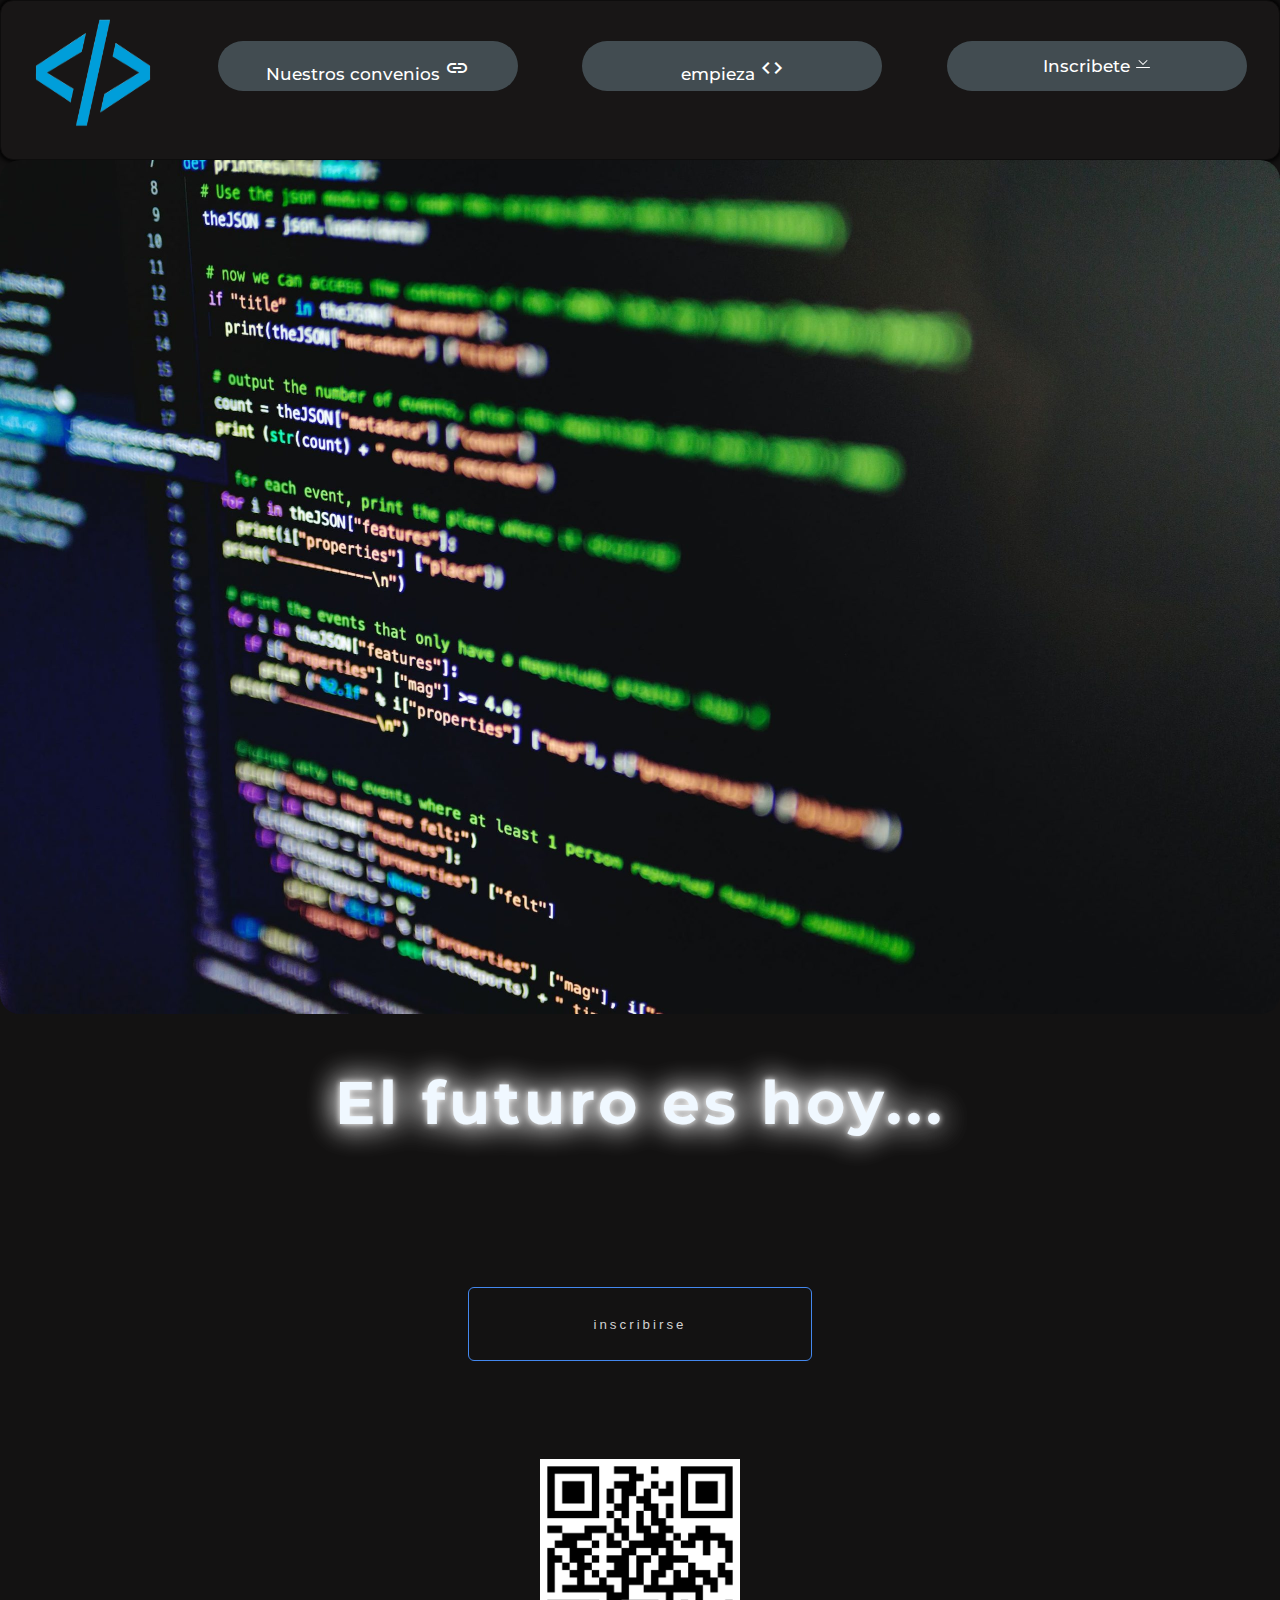
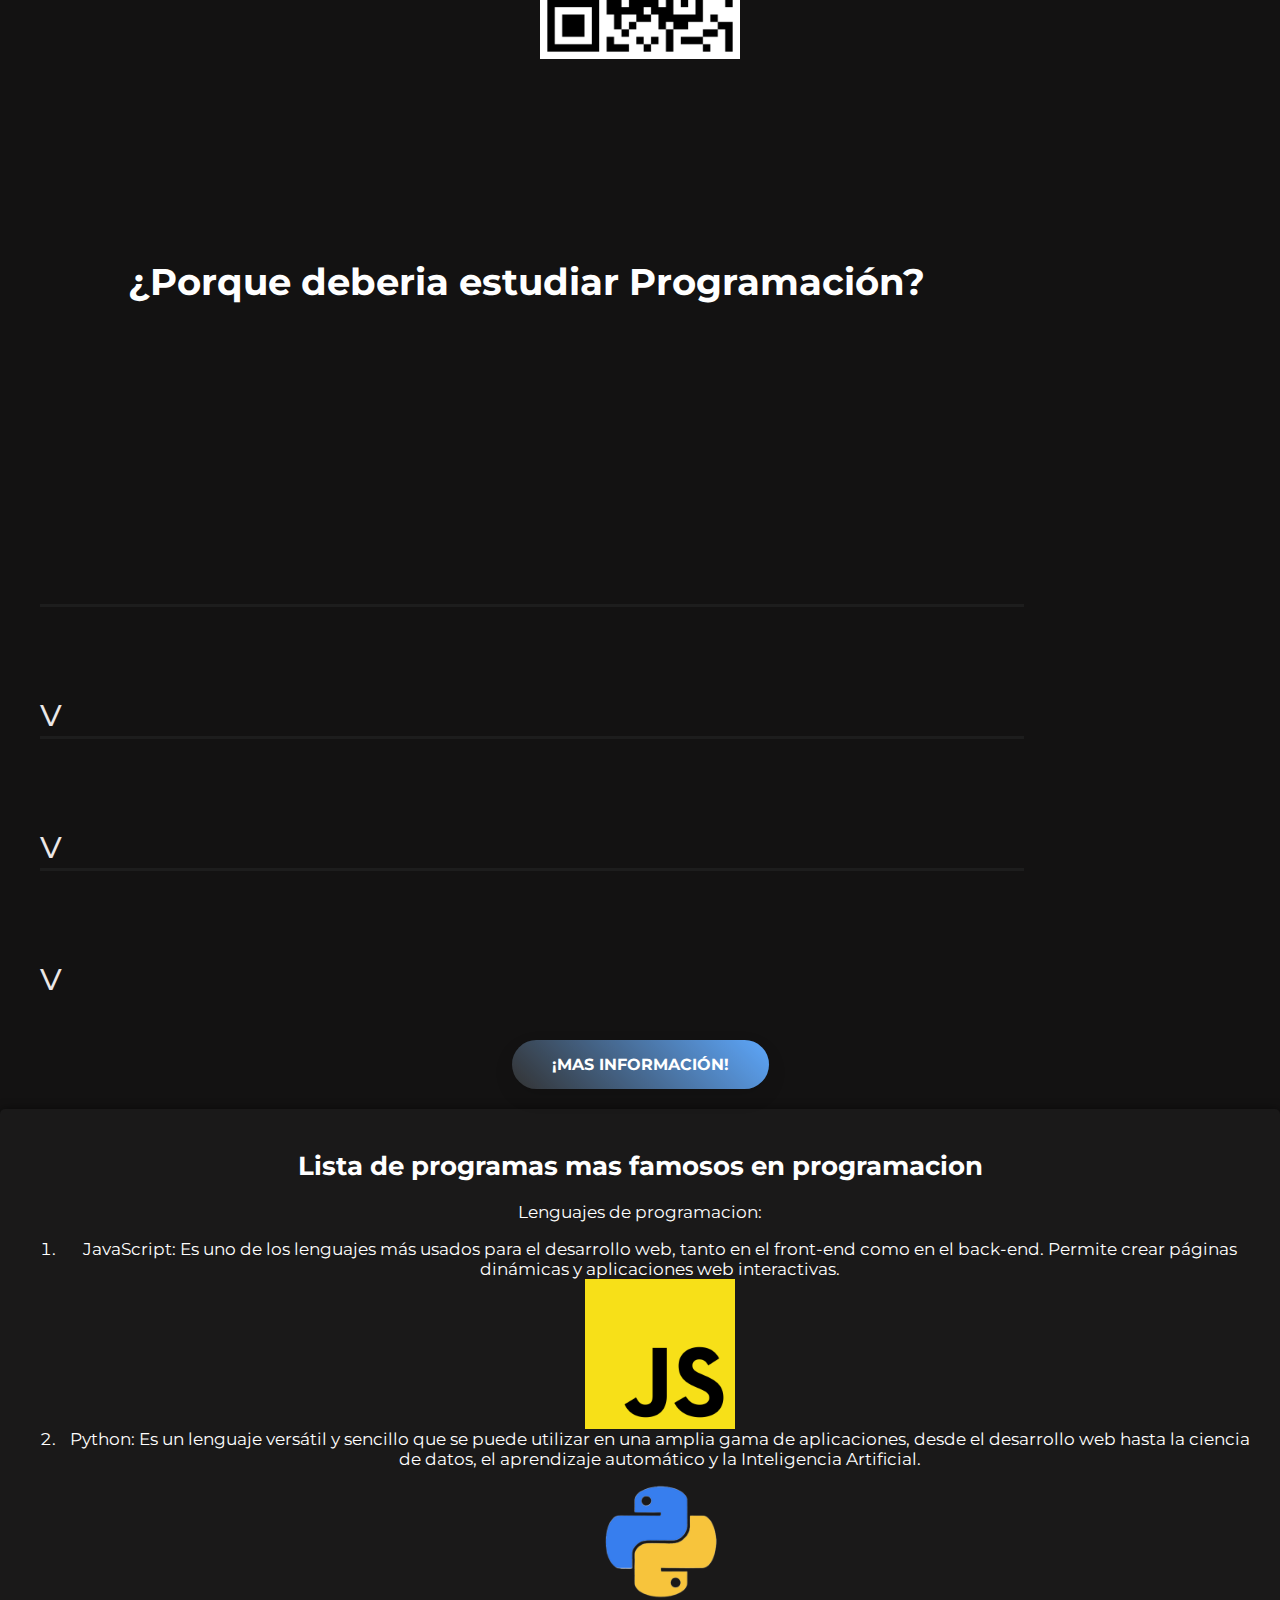
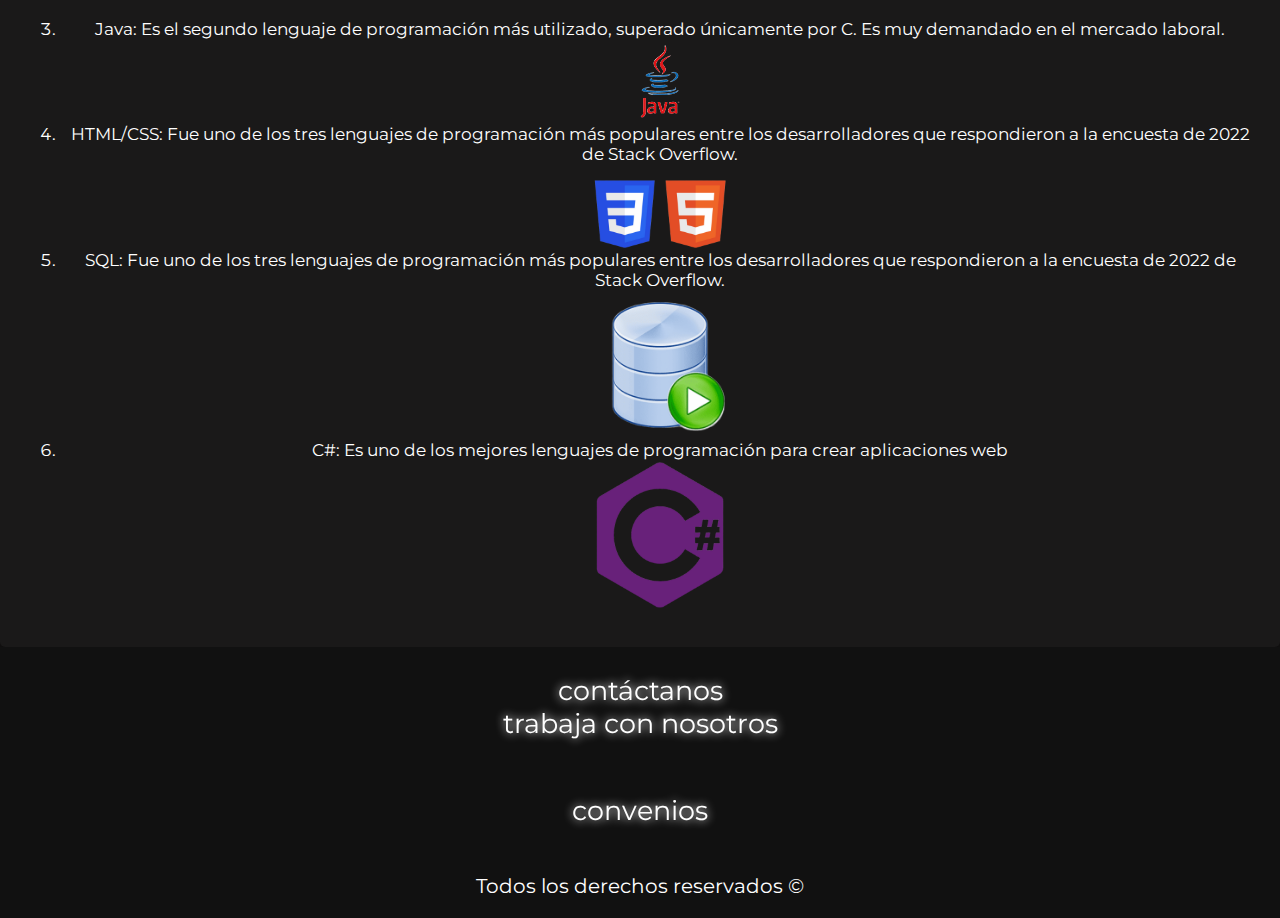
<file: index.html>
<!DOCTYPE html>
<html lang="es">
<head>
    <meta charset="UTF-8">
    <meta name="viewport" content="width=device-width, initial-scale=1.0">
    <link rel="stylesheet" href="css/estilo.css">
    <meta name="author" content="Alan Gomez">
    <link rel="icon" href="/logo/logo (1).png">

    <link rel="preconnect" href="https://fonts.googleapis.com">
    <link rel="preconnect" href="https://fonts.gstatic.com" crossorigin>
    <link href="https://fonts.googleapis.com/css2?family=Montserrat:wght@212&display=swap" rel="stylesheet">
    <link href="https://fonts.googleapis.com/icon?family=Material+Icons" rel="stylesheet">
    <title>ProgramPip</title>
</head>
<body>
    <header>
        <div class="borde-cuadro-opciones">
            <div class="borde-imagen">
                <img class="imagen" src="/logo/logo (1).png" alt="imagen">
            </div>
            <div class="links">
                <a class="lin" href="https://liceorbl.cl/v.24/">
                    Nuestros convenios
                    <span class="material-icons">link</span>
                </a>
            </div>
            <div class="links">
                <a class="lin" href="https://code.visualstudio.com">
                    empieza
                    <span class="material-icons">code</span>
                </a>
            </div>
            <div class="links">
                <a class="lin" href="/index2.html">
                    Inscribete
                    <svg xmlns="http://www.w3.org/2000/svg" width="16" height="16" fill="currentColor" class="bi bi-chevron-bar-down" viewBox="0 0 16 16">
                        <path fill-rule="evenodd" d="M3.646 4.146a.5.5 0 0 1 .708 0L8 7.793l3.646-3.647a.5.5 0 0 1 .708.708l-4 4a.5.5 0 0 1-.708 0l-4-4a.5.5 0 0 1 0-.708M1 11.5a.5.5 0 0 1 .5-.5h13a.5.5 0 0 1 0 1h-13a.5.5 0 0 1-.5-.5"/>
                    </svg>
                </a>
            </div>
        </div>

        
        <div class="caja-imagen2">
            <img class="imagen2" src="/imagenes/Imagen-programacion.jpg" alt="imagen not found">
        </div>
        
    </header>


    <nav>
        <div class="text-container">
            <h2 class="text">El futuro es hoy...</h2>
        </div>

        <div class="wrapper">
            <div class="button-container">
                <button type="button" class="btn btn-1" onclick="redirigir()">inscribirse</button>
            </div>
        </div>

        <picture class="qr">
            <img src="/QR/código QR(1).png" alt="qr">
        </picture>

        <div class="contenedor-pregunta">
            <h1 class="Pregunta">¿Porque deberia estudiar Programación?</h1>
        </div>

        <ul class="lista-razon">
            <li id="elemento1" class="elemento1"><a class="lista" href="#elemento1">v</a>
                <ul>
                    <li>
                        <span>Flexibilidad:</span>La programación permite trabajar desde cualquier lugar del mundo.
                    </li>
                </ul>
            </li>
            <li id="elemento1" class="elemento1"><a class="lista" href="#elemento">v</a>
                <ul>
                    <li>
                        <span>Desarrollo de habilidades:</span> Aprender a programar ayuda a desarrollar habilidades para resolver problemas, pensamiento analítico y creatividad.
                    </li>
                </ul>
            </li>
            <li id="elemento1" class="elemento1"><a class="lista" href="#elemento">v</a>
                <ul>
                    <li>
                        <span>Programación creativa:</span> La programación creativa es un ejercicio transdisciplinar que difumina las barreras del arte, el diseño y la computación.
                    </li>
                </ul>
            </li>
        </ul>



        <div class="boton_container2">
            <a class="boton_footer" href="javascript:void(0);" onclick="toggleInfoBlock()" href="#info-block">¡Mas información!</a>
        </div>

        <div id="info-block" class="info-block">
            <h2>Lista de programas mas famosos en programacion</h2>
            <p>Lenguajes de programacion:</p>
            <ol>
                <li>
                    JavaScript:
                    Es uno de los lenguajes más usados para el desarrollo web, tanto en el front-end como en el back-end. Permite crear páginas dinámicas y aplicaciones web interactivas. <img class="imagenes-footer" src="/imagenes/JS.png" alt="imagenes">
                </li>
                <li>
                    Python:
                        Es un lenguaje versátil y sencillo que se puede utilizar en una amplia gama de aplicaciones, desde el desarrollo web hasta la ciencia de datos, el aprendizaje automático y la Inteligencia Artificial. <img  class="imagenes-footer" src="/imagenes/Python.png" alt="imagenes">
                </li>
                <li>
                    Java:
                        Es el segundo lenguaje de programación más utilizado, superado únicamente por C. Es muy demandado en el mercado laboral. <img class="imagenes-footer" src="/imagenes/Java.png" alt="imagenes">
                </li>
                <li>
                    HTML/CSS:
                        Fue uno de los tres lenguajes de programación más populares entre los desarrolladores que respondieron a la encuesta de 2022 de Stack Overflow. <img class="imagenes-footer" src="/imagenes/html-css-logo.png" alt="imagenes">
                </li>
                <li>
                    SQL:
                    Fue uno de los tres lenguajes de programación más populares entre los desarrolladores que respondieron a la encuesta de 2022 de Stack Overflow. <img class="imagenes-footer" src="/imagenes/Sql.png" alt="imagenes">
                </li>
                <li>
                    C#:
                    Es uno de los mejores lenguajes de programación para crear aplicaciones web<img class="imagenes-footer" src="/imagenes/C.png" alt="imagenes">
                </li>
            </ol>
        </div>
        <footer>
            <div class="barra-footer">
                <div class="lista1">
                    <ul>
                        <li><a href="https://www.instagram.com/_sevenalan_/">contáctanos</a></li>
                        <li><a href="#">trabaja con nosotros</a></li>
                    </ul>
                </div>
                <div class="lista2">
                    <ul>
                        <li><a href="#">convenios</a></li>
                        <li><a href="#"></a></li>
                    </ul>


                    <div class="container-iconos>
                        <svg xmlns="http://www.w3.org/2000/svg" width="16" height="16" fill="currentColor" class="bi bi-gitlab" viewBox="0 0 16 16">
                        <a href="https://about.gitlab.com/"></a>
                        <path d="m15.734 6.1-.022-.058L13.534.358a.57.57 0 0 0-.563-.356.6.6 0 0 0-.328.122.6.6 0 0 0-.193.294l-1.47 4.499H5.025l-1.47-4.5A.572.572 0 0 0 2.47.358L.289 6.04l-.022.057A4.044 4.044 0 0 0 1.61 10.77l.007.006.02.014 3.318 2.485 1.64 1.242 1 .755a.67.67 0 0 0 .814 0l1-.755 1.64-1.242 3.338-2.5.009-.007a4.05 4.05 0 0 0 1.34-4.668Z"/>
                        </svg>
                    </div>
                </div>


                <div id="derechos">
                    <p> Todos los derechos reservados &COPY;</p>
                </div>
            </div>
        </footer>

    <script>
        function redirigir() {
            window.location.href = '/index2.html'; 
        }
    </script>

<script>
    function toggleInfoBlock() {
        var infoBlock = document.getElementById('info-block');
        
        // Si el bloque está visible, lo ocultamos
        if (infoBlock.style.display === 'block') {
            infoBlock.style.display = 'none';
        } else {
            // Si el bloque está oculto, lo mostramos
            infoBlock.style.display = 'block';
        }
    }
</script>
</body>
</html>
</file>
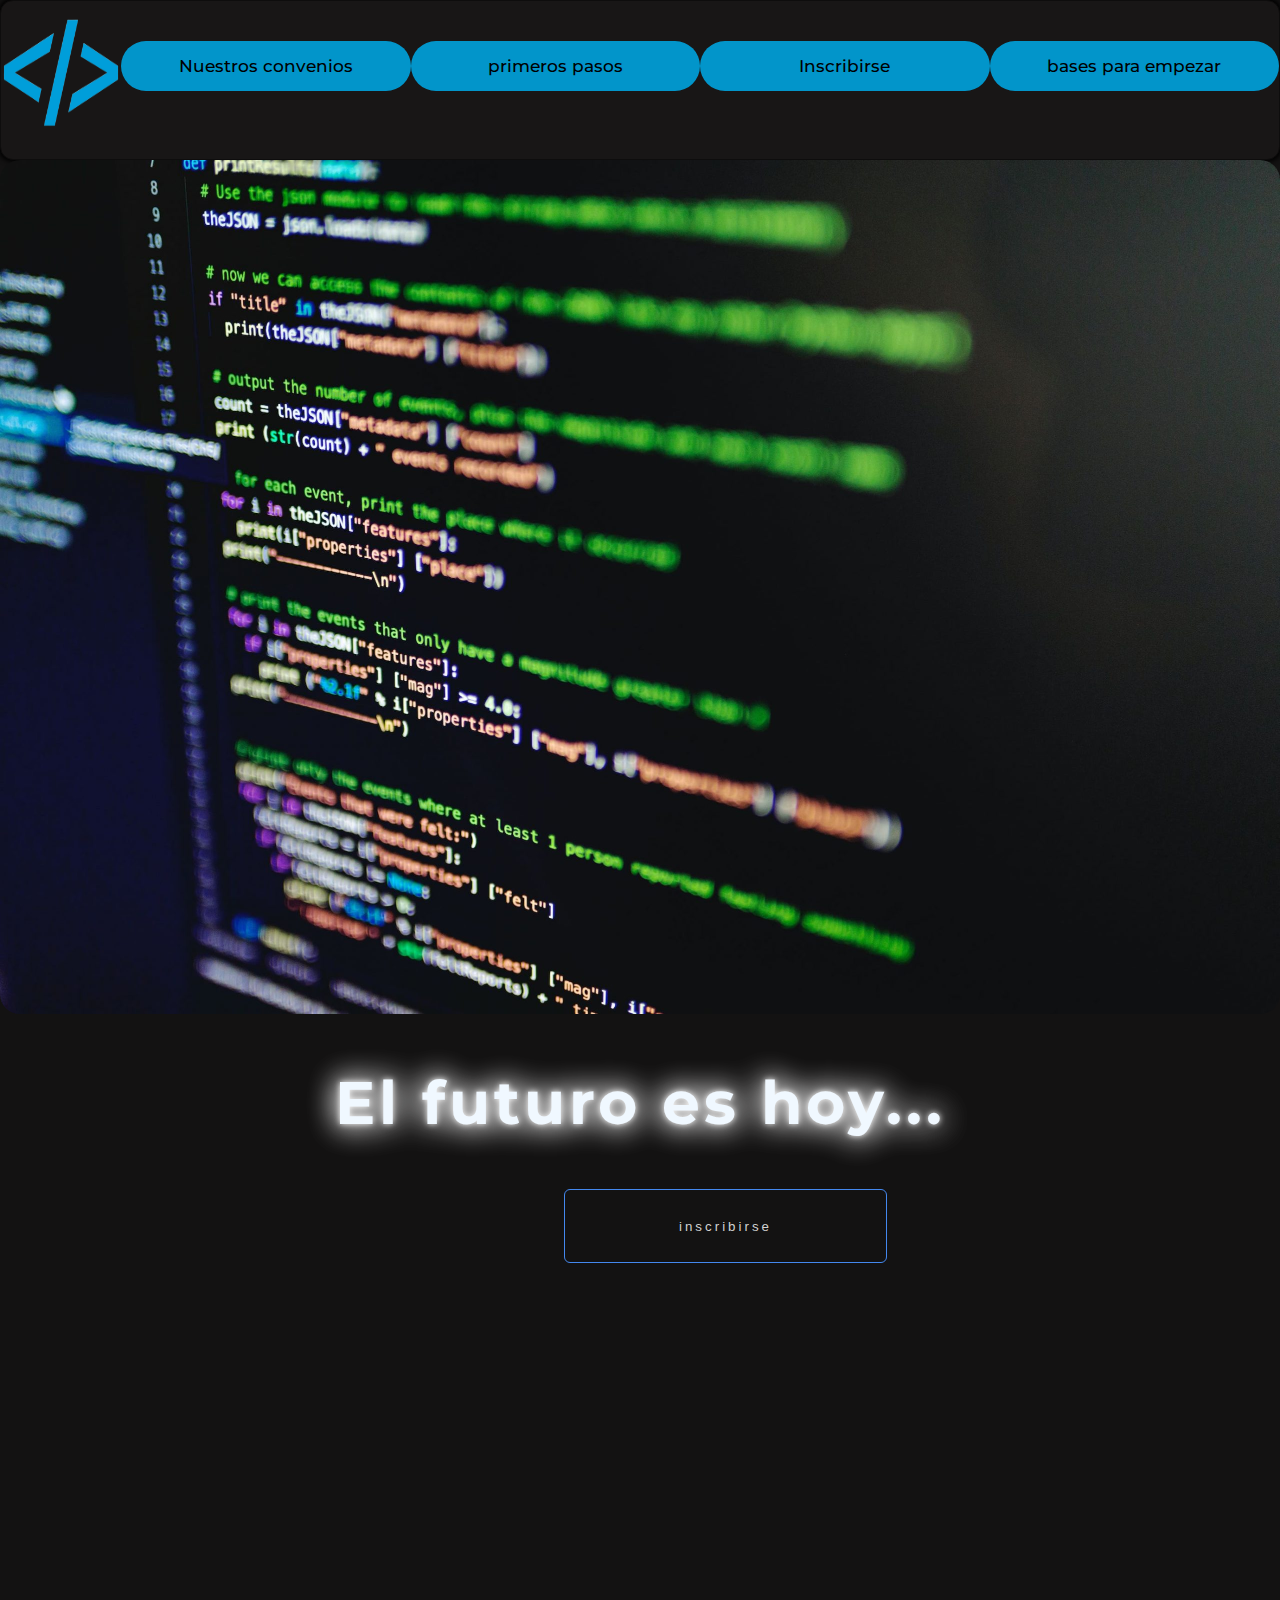
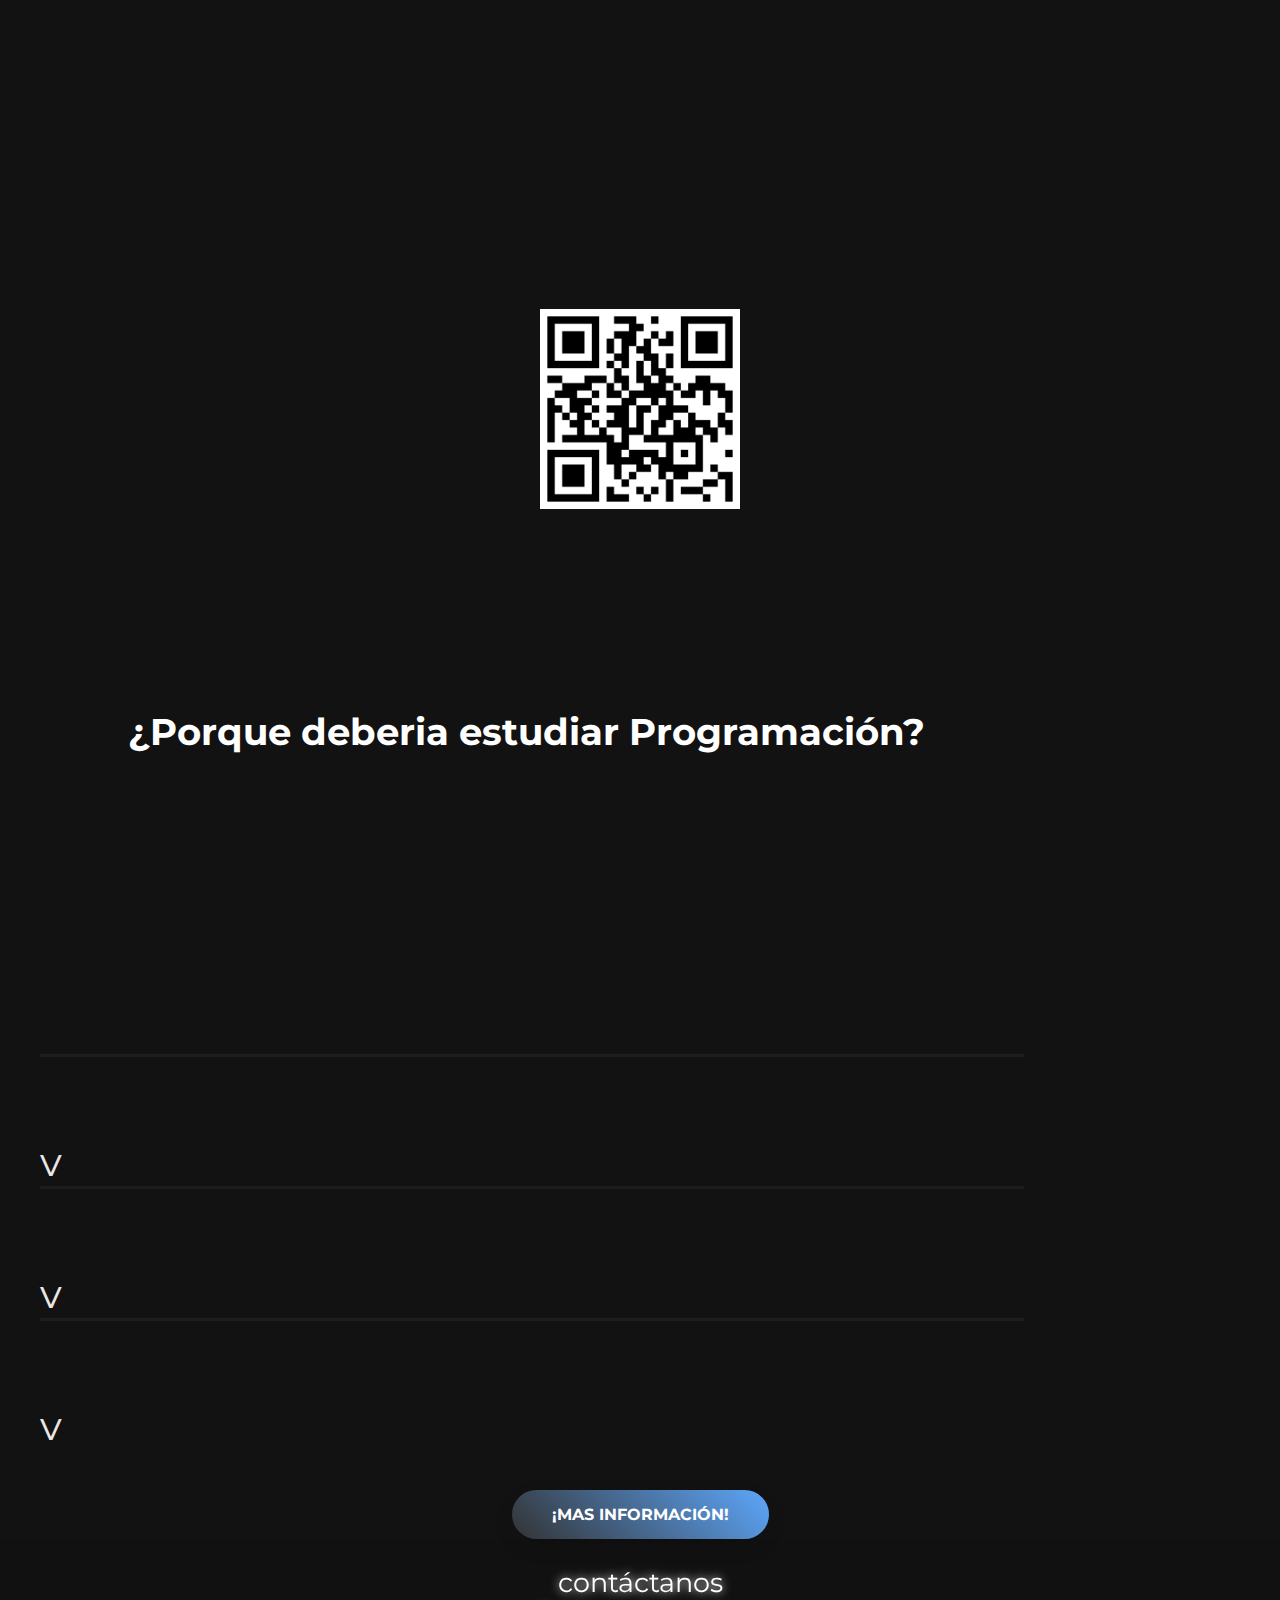
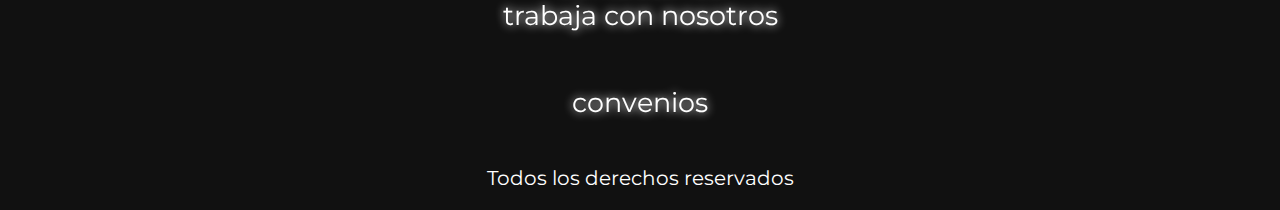
<file: PaginaFinal/index.html>
<!DOCTYPE html>
<html lang="es">
<head>
    <meta charset="UTF-8">
    <meta name="viewport" content="width=device-width, initial-scale=1.0">
    <link rel="stylesheet" href="css/estilo.css">
    <meta name="author" content="Alan Gomez">
    <link rel="icon" href="/logo/logo (1).png">

    <link rel="preconnect" href="https://fonts.googleapis.com">
    <link rel="preconnect" href="https://fonts.gstatic.com" crossorigin>
    <link href="https://fonts.googleapis.com/css2?family=Montserrat:wght@212&display=swap" rel="stylesheet">
    <title>ProgramPip</title>
</head>
<body>
    <header>
        <div class="borde-cuadro-opciones">
            <div class="borde-imagen">
                <img class="imagen" src="/logo/logo (1).png" alt="imagen">
            </div>
            <a class="links" href="https://liceorbl.cl/v.24/">Nuestros convenios</a>
            <a class="links" href="https://code.visualstudio.com">primeros pasos</a>
            <a class="links" href="/index2.html">Inscribirse</a>

            <a class="links" href="/#info-block">bases para empezar</a>
        </div>
        <div class="caja-imagen2">
            <img class="imagen2" src="/imagenes/Imagen-programacion.jpg" alt="imagen not found">
        </div>
        
    </header>


    <nav>
        <div class="text-container">
            <h2 class="text">El futuro es hoy...</h2>
        </div>

        <div class="wrapper">
            <div class="button-container">
                <button type="button" class="btn btn-1" onclick="redirigir()">inscribirse</button>
            </div>
        </div>

        <picture class="qr">
            <img src="/QR/código QR(1).png" alt="qr">
        </picture>

        <div class="contenedor-pregunta">
            <h1 class="Pregunta">¿Porque deberia estudiar Programación?</h1>
        </div>

        <ul class="lista-razon">
            <li class="elemento1"><a class="lista" href="#">v</a>
                <ul>
                    <li>
                        <span>Flexibilidad:</span>La programación permite trabajar desde cualquier lugar del mundo.
                    </li>
                </ul>
            </li>
            <li class="elemento1"><a class="lista" href="#">v</a>
                <ul>
                    <li>
                        <span>Desarrollo de habilidades:</span> Aprender a programar ayuda a desarrollar habilidades para resolver problemas, pensamiento analítico y creatividad.
                    </li>
                </ul>
            </li>
            <li class="elemento1"><a class="lista" href="#">v</a>
                <ul>
                    <li>
                        <span>Programación creativa:</span> La programación creativa es un ejercicio transdisciplinar que difumina las barreras del arte, el diseño y la computación.
                    </li>
                </ul>
            </li>
        </ul>



        <div class="boton_container2">
            <a class="boton_footer" href="javascript:void(0);" onclick="toggleInfoBlock()" href="#info-block">¡Mas información!</a>
        </div>

        <div id="info-block" class="info-block">
            <h2>Lista de programas mas famosos en programacion</h2>
            <p>Lenguajes de programacion:</p>
            <ol>
                <li>
                    JavaScript:
                    Es uno de los lenguajes más usados para el desarrollo web, tanto en el front-end como en el back-end. Permite crear páginas dinámicas y aplicaciones web interactivas. <img class="imagenes-footer" src="/imagenes/JS.png" alt="imagenes">
                </li>
                <li>
                    Python:
                        Es un lenguaje versátil y sencillo que se puede utilizar en una amplia gama de aplicaciones, desde el desarrollo web hasta la ciencia de datos, el aprendizaje automático y la Inteligencia Artificial. <img  class="imagenes-footer" src="/imagenes/Python.png" alt="imagenes">
                </li>
                <li>
                    Java:
                        Es el segundo lenguaje de programación más utilizado, superado únicamente por C. Es muy demandado en el mercado laboral. <img class="imagenes-footer" src="/imagenes/Java.png" alt="imagenes">
                </li>
                <li>
                    HTML/CSS:
                        Fue uno de los tres lenguajes de programación más populares entre los desarrolladores que respondieron a la encuesta de 2022 de Stack Overflow. <img class="imagenes-footer" src="/imagenes/html-css-logo.png" alt="imagenes">
                </li>
                <li>
                    SQL:
                    Fue uno de los tres lenguajes de programación más populares entre los desarrolladores que respondieron a la encuesta de 2022 de Stack Overflow. <img class="imagenes-footer" src="/imagenes/Sql.png" alt="imagenes">
                </li>
                <li>
                    C#:
                    Es uno de los mejores lenguajes de programación para crear aplicaciones web<img class="imagenes-footer" src="/imagenes/C.png" alt="imagenes">
                </li>
            </ol>
        </div>
        <footer>
            <div class="barra-footer">
                <div class="lista1">
                    <ul>
                        <li><a href="https://www.instagram.com/_sevenalan_/">contáctanos</a></li>
                        <li><a href="#">trabaja con nosotros</a></li>
                    </ul>
                </div>
                <div class="lista2">
                    <ul>
                        <li><a href="#">convenios</a></li>
                        <li><a href="#"></a></li>
                    </ul>
                </div>
                <div id="derechos">
                    <p>Todos los derechos reservados</p>
                </div>
            </div>
        </footer>

    <script>
        function redirigir() {
            window.location.href = '/index2.html'; 
        }
    </script>

<script>
    function toggleInfoBlock() {
        var infoBlock = document.getElementById('info-block');
        
        // Si el bloque está visible, lo ocultamos
        if (infoBlock.style.display === 'block') {
            infoBlock.style.display = 'none';
        } else {
            // Si el bloque está oculto, lo mostramos
            infoBlock.style.display = 'block';
        }
    }
</script>
</body>
</html>
</file>
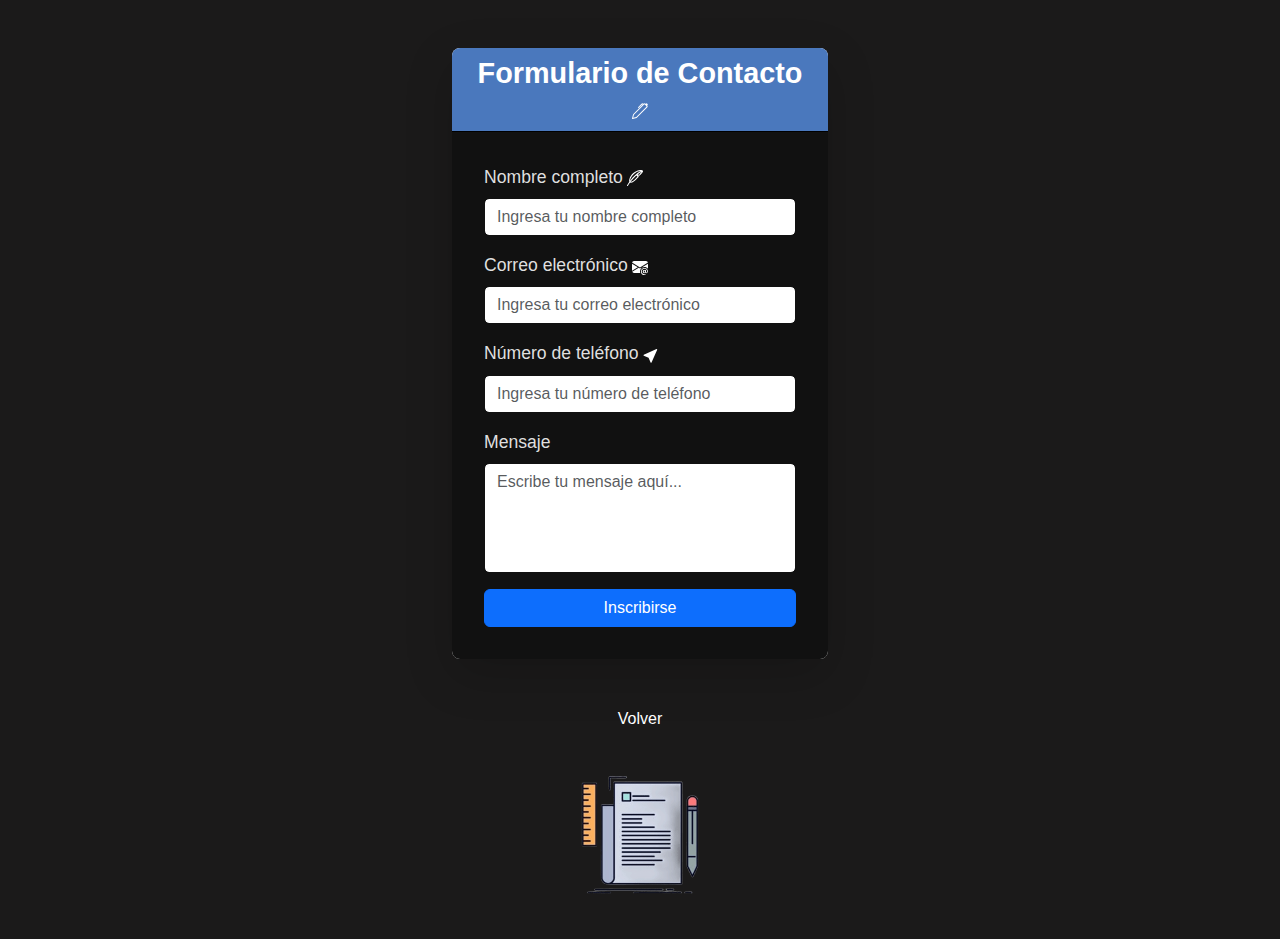
<file: index2.html>
<!DOCTYPE html>
<html lang="es">
<head>
    <meta charset="UTF-8">
    <meta name="viewport" content="width=device-width, initial-scale=1.0">
    <title>Formulario de Inscripcion</title>
    <meta name="author" content="Alan Gomez">
    <link rel="icon" href="/logo/logo (1).png">
    <link href="https://cdn.jsdelivr.net/npm/bootstrap@5.3.0-alpha1/dist/css/bootstrap.min.css" rel="stylesheet">
    <link href="/css/estilo2.css" rel="stylesheet">
</head>
<body>
    <!--pagina con bootstrap-->
    <div class="container my-5">
        <div class="row justify-content-center">
            <div class="col-md-8">
                <div class="card shadow-lg" style="border: none;">
                    <div class="card-header text-white text-center" id="titulo-formulario">
                        <h3>Formulario de Contacto</h3>
                        <svg xmlns="http://www.w3.org/2000/svg" width="16" height="16" fill="currentColor" class="bi bi-pen" viewBox="0 0 16 16">
                            <path d="m13.498.795.149-.149a1.207 1.207 0 1 1 1.707 1.708l-.149.148a1.5 1.5 0 0 1-.059 2.059L4.854 14.854a.5.5 0 0 1-.233.131l-4 1a.5.5 0 0 1-.606-.606l1-4a.5.5 0 0 1 .131-.232l9.642-9.642a.5.5 0 0 0-.642.056L6.854 4.854a.5.5 0 1 1-.708-.708L9.44.854A1.5 1.5 0 0 1 11.5.796a1.5 1.5 0 0 1 1.998-.001m-.644.766a.5.5 0 0 0-.707 0L1.95 11.756l-.764 3.057 3.057-.764L14.44 3.854a.5.5 0 0 0 0-.708z"/>
                        </svg>
                    </div>
                    <div class="card-body">
                        <form>
                            <div class="mb-3">
                                <label for="nombre" class="form-label">Nombre completo</label>

                                <svg xmlns="http://www.w3.org/2000/svg" width="16" height="16" fill="currentColor" class="bi bi-feather" viewBox="0 0 16 16">
                                    <path d="M15.807.531c-.174-.177-.41-.289-.64-.363a3.8 3.8 0 0 0-.833-.15c-.62-.049-1.394 0-2.252.175C10.365.545 8.264 1.415 6.315 3.1S3.147 6.824 2.557 8.523c-.294.847-.44 1.634-.429 2.268.005.316.05.62.154.88q.025.061.056.122A68 68 0 0 0 .08 15.198a.53.53 0 0 0 .157.72.504.504 0 0 0 .705-.16 68 68 0 0 1 2.158-3.26c.285.141.616.195.958.182.513-.02 1.098-.188 1.723-.49 1.25-.605 2.744-1.787 4.303-3.642l1.518-1.55a.53.53 0 0 0 0-.739l-.729-.744 1.311.209a.5.5 0 0 0 .443-.15l.663-.684c.663-.68 1.292-1.325 1.763-1.892.314-.378.585-.752.754-1.107.163-.345.278-.773.112-1.188a.5.5 0 0 0-.112-.172M3.733 11.62C5.385 9.374 7.24 7.215 9.309 5.394l1.21 1.234-1.171 1.196-.027.03c-1.5 1.789-2.891 2.867-3.977 3.393-.544.263-.99.378-1.324.39a1.3 1.3 0 0 1-.287-.018Zm6.769-7.22c1.31-1.028 2.7-1.914 4.172-2.6a7 7 0 0 1-.4.523c-.442.533-1.028 1.134-1.681 1.804l-.51.524zm3.346-3.357C9.594 3.147 6.045 6.8 3.149 10.678c.007-.464.121-1.086.37-1.806.533-1.535 1.65-3.415 3.455-4.976 1.807-1.561 3.746-2.36 5.31-2.68a8 8 0 0 1 1.564-.173"/>
                                </svg>
                                <input type="text" class="form-control" id="nombre" placeholder="Ingresa tu nombre completo" required>
                            </div>
                            <div class="mb-3">
                                
                                <label for="email" class="form-label">Correo electrónico</label>
                                <svg xmlns="http://www.w3.org/2000/svg" width="16" height="16" fill="currentColor" class="bi bi-envelope-at-fill" viewBox="0 0 16 16">
                                    <path d="M2 2A2 2 0 0 0 .05 3.555L8 8.414l7.95-4.859A2 2 0 0 0 14 2zm-2 9.8V4.698l5.803 3.546zm6.761-2.97-6.57 4.026A2 2 0 0 0 2 14h6.256A4.5 4.5 0 0 1 8 12.5a4.49 4.49 0 0 1 1.606-3.446l-.367-.225L8 9.586zM16 9.671V4.697l-5.803 3.546.338.208A4.5 4.5 0 0 1 12.5 8c1.414 0 2.675.652 3.5 1.671"/>
                                    <path d="M15.834 12.244c0 1.168-.577 2.025-1.587 2.025-.503 0-1.002-.228-1.12-.648h-.043c-.118.416-.543.643-1.015.643-.77 0-1.259-.542-1.259-1.434v-.529c0-.844.481-1.4 1.26-1.4.585 0 .87.333.953.63h.03v-.568h.905v2.19c0 .272.18.42.411.42.315 0 .639-.415.639-1.39v-.118c0-1.277-.95-2.326-2.484-2.326h-.04c-1.582 0-2.64 1.067-2.64 2.724v.157c0 1.867 1.237 2.654 2.57 2.654h.045c.507 0 .935-.07 1.18-.18v.731c-.219.1-.643.175-1.237.175h-.044C10.438 16 9 14.82 9 12.646v-.214C9 10.36 10.421 9 12.485 9h.035c2.12 0 3.314 1.43 3.314 3.034zm-4.04.21v.227c0 .586.227.8.581.8.31 0 .564-.17.564-.743v-.367c0-.516-.275-.708-.572-.708-.346 0-.573.245-.573.791"/>
                                </svg>
                                <input type="email" class="form-control" id="email" placeholder="Ingresa tu correo electrónico" required>
                            </div>
                            <div class="mb-3">
                                <label for="telefono" class="form-label">Número de teléfono</label>

                                <svg xmlns="http://www.w3.org/2000/svg" width="16" height="16" fill="currentColor" class="bi bi-cursor-fill" viewBox="0 0 16 16">
                                    <path d="M14.082 2.182a.5.5 0 0 1 .103.557L8.528 15.467a.5.5 0 0 1-.917-.007L5.57 10.694.803 8.652a.5.5 0 0 1-.006-.916l12.728-5.657a.5.5 0 0 1 .556.103z"/>
                                </svg>
                                <input type="tel" class="form-control" id="telefono" placeholder="Ingresa tu número de teléfono">
                            </div>
                            <div class="mb-3">
                                <label for="mensaje" class="form-label">Mensaje</label>
                                <textarea class="form-control" id="mensaje" rows="4" placeholder="Escribe tu mensaje aquí..." required></textarea>
                            </div>
                            <button type="button" class="btn btn-primary w-100" onclick="redirigir()">
                                Inscribirse
                            </button>
                        </form>
                    </div>
                </div>
            </div>
        </div>
    </div>
    <div class="container-volver">
        <a class="Volver" href="/index.html">Volver</a>
        
    </div>
    <div class="container-imagen">
        <img class="imagen" src="/imagenes/notas-imagen.png" alt="imagen">
    </div>


        <!-- Script JavaScript -->
        <script>
            function redirigir() {
                // Cambiar la URL a otra página (por ejemplo, "pagina2.html")
                window.location.href = '/index.html'; 
            }
        </script>

    <script src="https://cdn.jsdelivr.net/npm/@popperjs/core@2.11.6/dist/umd/popper.min.js"></script>
    <script src="https://cdn.jsdelivr.net/npm/bootstrap@5.3.0-alpha1/dist/js/bootstrap.min.js"></script>
</body>
</html>
</file>
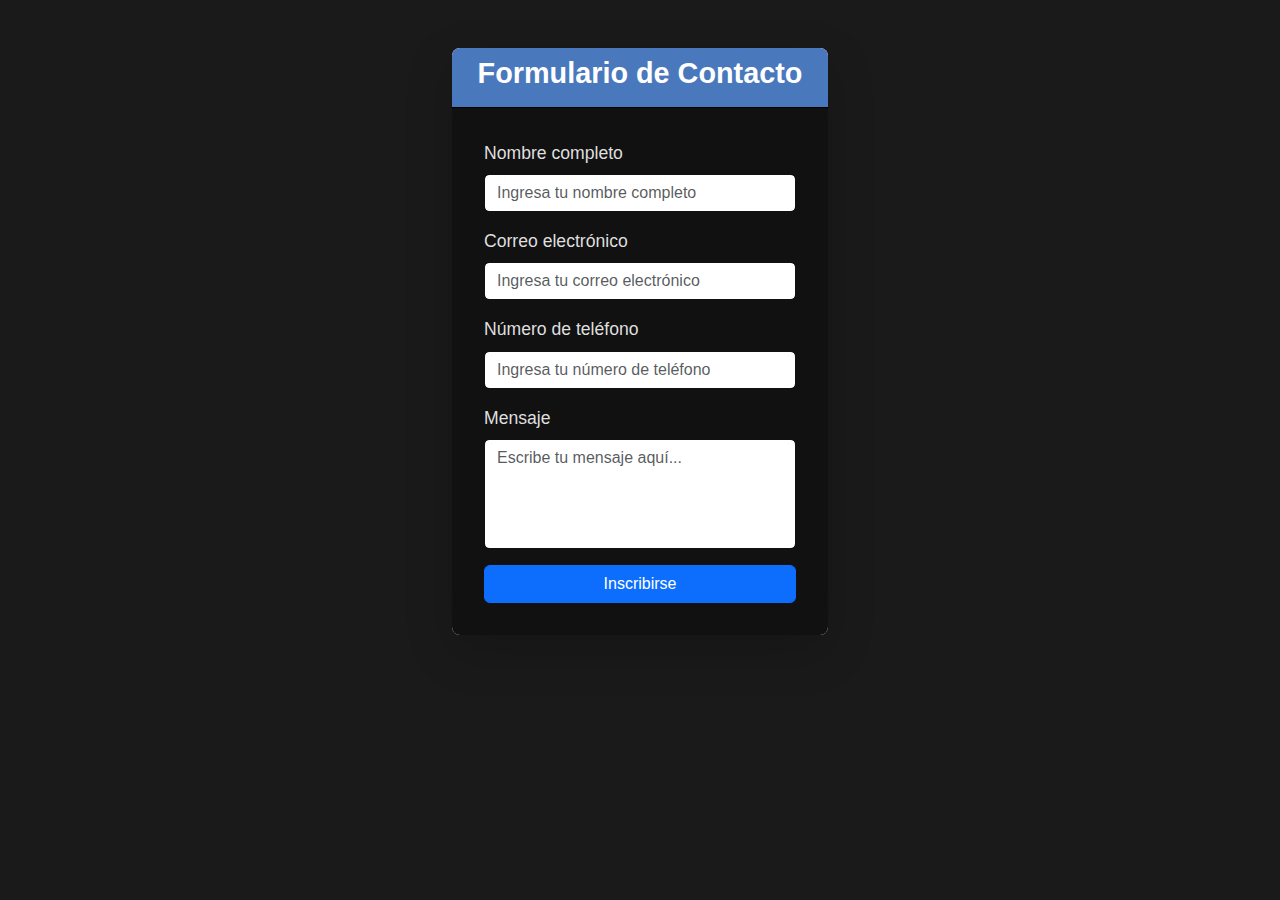
<file: PaginaFinal/index2.html>
<!DOCTYPE html>
<html lang="es">
<head>
    <meta charset="UTF-8">
    <meta name="viewport" content="width=device-width, initial-scale=1.0">
    <title>Formulario de Inscripcion</title>
    <meta name="author" content="Alan Gomez">
    <link rel="icon" href="/logo/logo (1).png">
    <link href="https://cdn.jsdelivr.net/npm/bootstrap@5.3.0-alpha1/dist/css/bootstrap.min.css" rel="stylesheet">
    <link href="/css/estilo2.css" rel="stylesheet">
    <title>Inscripcion</title>
</head>
<body>
    <!--pagina con bootstrap-->
    <div class="container my-5">
        <div class="row justify-content-center">
            <div class="col-md-8">
                <div class="card shadow-lg" style="border: none;">
                    <div class="card-header text-white text-center" id="titulo-formulario">
                        <h3>Formulario de Contacto</h3>
                    </div>
                    <div class="card-body">
                        <form>
                            <div class="mb-3">
                                <label for="nombre" class="form-label">Nombre completo</label>
                                <input type="text" class="form-control" id="nombre" placeholder="Ingresa tu nombre completo" required>
                            </div>
                            <div class="mb-3">
                                <label for="email" class="form-label">Correo electrónico</label>
                                <input type="email" class="form-control" id="email" placeholder="Ingresa tu correo electrónico" required>
                            </div>
                            <div class="mb-3">
                                <label for="telefono" class="form-label">Número de teléfono</label>
                                <input type="tel" class="form-control" id="telefono" placeholder="Ingresa tu número de teléfono">
                            </div>
                            <div class="mb-3">
                                <label for="mensaje" class="form-label">Mensaje</label>
                                <textarea class="form-control" id="mensaje" rows="4" placeholder="Escribe tu mensaje aquí..." required></textarea>
                            </div>
                            <button type="button" class="btn btn-primary w-100" onclick="redirigir()">
                                Inscribirse
                            </button>
                        </form>
                    </div>
                </div>
            </div>
        </div>
    </div>


        <!-- Script JavaScript -->
        <script>
            function redirigir() {
                // Cambiar la URL a otra página (por ejemplo, "pagina2.html")
                window.location.href = '/index.html'; 
            }
        </script>

    <script src="https://cdn.jsdelivr.net/npm/@popperjs/core@2.11.6/dist/umd/popper.min.js"></script>
    <script src="https://cdn.jsdelivr.net/npm/bootstrap@5.3.0-alpha1/dist/js/bootstrap.min.js"></script>
</body>
</html>
</file>
<file: css/estilo.css>
*,
*::before,
*,::after{
    box-sizing: border-box;
}



:root{
    --blanco: #fff;
    --negro: #131212;
}


body{
    background-color: var(--negro);
    font-family: "Montserrat", sans-serif;
    margin: 0;
}




html{
    font-size: 62.5%;
}


.imagen{
    width: 12rem;
    height: 12rem;
    margin-top: 1rem;
    display: flex;
}

.links{
    font-size: 168.5%;
}


.borde-cuadro-opciones{
    border: 1px;
    border-radius: 13px;
    border-color:#dfdfdf;
    border-style: solid;
    justify-content: left;
    display: flex;
    height: 16rem;

}



.borde-cuadro-opciones{
    display:flex;
    justify-content:space-around;
    background-color: #181616;
    border-color: #0e0d0d;
    box-shadow: 0px 0px 5px 2px #000000;



}
.lin{
    text-decoration:none;
    color:#fff;
}


.links:hover{
    
    transform: translateY(-10px);
    background-color:#000000;
    transition-duration: 0.3s;
    color: #fff;
    
}

.lin:focus{
    .links{
        border: #000000     ;
    }
}

.links{
    display: flex;
    justify-content: center;
    text-decoration: none;
    background-color:#465257ea ;
    color: #fff;
    padding-top: 1.5rem;
    height:5rem;
    border-radius: 30px ;
    margin-top: 4rem;
    width: 300px;
    font-weight: 500;
}


.caja-imagen2{
    width: 100%;
}

.imagen2{

    height: 100%;
    width: 100%;
    border-radius: 2rem;



}


html{
    scroll-behavior: smooth;
}



.text-container{
    display:flex;
    flex-direction: column;
    margin: 0 auto;
    align-items: center;
    height: auto;
    filter: drop-shadow(0px 0px 15px var(--blanco))
            drop-shadow(0px 0px 3px var(--blanco));
    text-align: center;
    width: 100%;


}


.text{
    color: aliceblue;
    font-size: 600%;
    letter-spacing: 4px;
    animation: grow 1s both steps(45);
    overflow: hidden;
    animation-delay:6s;
    
}

.text::selection{
    background-color: transparent;
}





@keyframes grow {
    from{
        width: 0%;
    }
    to{
        width: 100%;
    }
}

@keyframes titilar {
    from{
        opacity: 0;

    }

    to{
        opacity: 1;
    }
    
}

.wrapper{
    display: flex;
    justify-content: center;
    min-height: 30vh;
    margin-top: 3%;
    margin: auto;
}
.button-container{
    display: flex;
    justify-content: center;
    align-items: center;

}


.btn{
    background-color: transparent;
    cursor:grab;
    margin-left: 0%;
    border-radius: 6px ;
    letter-spacing: 3px;
    position: relative;
    padding: 30% 180%;
    display:flex;
    color: #d1d1d1;
    align-items: center;
    justify-content: center;

}


.btn-1{
    border: 1px solid #4488ee;
    overflow: hidden;
    
}

.btn-1::before{
    text-align: center;
    content: '';
    background-color: #4488ee;
    display: block;
    height: 200%;
    width: 200%;
    position: absolute;
    z-index: -1;
    border-radius: 50%;
    top: 100%;
    left: 40%;

}

.btn-1:hover:before{
    top:-35%;
    left: -20%;
    transition: top .6s, left .6s;
    border-radius: 50%;

}

.qr {
    display: flex;
    justify-content: center;
    align-items: center;
    max-width: 100%; 
    margin: auto;
    margin-bottom: 20rem; 
}

.qr img {
    max-width: 200px; 
    width: 100%; 
    height: auto; 
    display: block; 
}

.contenedor-pregunta{
    margin-top: 1rem;
    margin-left: 10%;
}

.Pregunta{
    font-size: 370%;
    color: var(--blanco);
    
    
}

/* ajustando la lista "razones" */


.lista-razon{
    text-decoration: none;
    font-size: 400%;
    list-style: none;
    color: #dfdfdf;
    background-color: var(--negro);
    margin-top:30rem;
    
}

.lista{
    text-decoration: none;
    color: #ebe7e7;

}


.lista-razon{
    width: 80%;
}


.lista-razon li:hover ul{
    display: block;
    list-style: none;
    height: 30rem;
}


.lista-razon ul{
    display:none;
}

.elemento1{
    text-decoration: none;
    list-style: none;
    padding-top:8rem;
    border-top: #1d1d1d solid;
    border-bottom: #4b2f2f ;

}





.elemento1 > ul:hover{
    transform: translateY(20px);
    transition-duration: 1s;
}





.lista1 ul{
    font-size: 270%;
    list-style: none;
    filter: drop-shadow(0px 0px 5px #fff);
    padding-top:13rem ;
    

}

.lista1 a{
    text-decoration: none;
    color: #fff;

}



.lista2 ul{
    font-size: 270%;
    list-style: none;
    filter: drop-shadow(0px 0px 5px #fff);
    

}

.lista2 a{
    text-decoration: none;
    color: #fff;
}





.boton_container2 {
    display: flex;
    justify-content: center;
    align-items: center;
}

/* Estilos para el botón 2 */

.boton_footer {
    background: linear-gradient(45deg, #000000, #3591fa); 
    border: none;
    border-radius: 50px;
    color: white;
    font-size: 1.6rem;
    font-weight: bold;
    padding: 15px 40px;
    cursor: pointer;
    text-transform: uppercase;
    outline: none;
    position: relative;
    overflow: hidden;
    transition: transform 0.3s ease;
    box-shadow: 0 8px 20px rgba(0, 0, 0, 0.1);
    z-index: 0;
    text-decoration: none;
}


.boton_footer:hover {
    transform: scale(1.1); 
    box-shadow: 0 15px 30px #00000033;
    
}


.boton_footer::before {
    content: '';
    position: absolute;
    top: 50%;
    left: 50%;
    width: 300%;
    height: 300%;
    background: rgba(255, 255, 255, 0.2);
    border-radius: 50%;
    transform: translate(-50%, -50%);
    transition: width 0.3s, height 0.3s;
    z-index: -1;
    margin-bottom: 20rem;
}


.boton_footer:active::before {
    width: 0;
    height: 0;
    transition: width 0s, height 0s;
}


.boton_footer::before {
    width: 400%;
    height: 400%;
    

}



.info-block {
    display: block; 
    background-color: #1a1919;
    color: white;
    padding: 2rem;
    margin-top: 2rem;
    border-radius: 0.5rem;
    box-shadow: 0 0 1rem #00000080;
    text-align: center;
    font-size: 170%;
    align-items: center;
    transition: all 0.3s ease-in-out;
}



#info-block:target {
    display: block; 
    animation: fadeIn 0.5s ease-in-out; 
}


#info-block.show {
    display: block; 
    opacity: 1;
}

#info-block.hide {
    display: none;
    opacity: 0;
}



.imagenes-footer{

    display: block;   
    justify-content:center;
    margin: 0 auto;               
    width: 100%;                  
    max-width: 15rem;             
    height: auto;                 
    object-fit: contain;          
}





@keyframes fadeIn {
    from {
        opacity: 0;
    }
    to {
        opacity: 1;
    }
}


/*
    Footer
*/



.barra-footer{
    display: flex;
    flex-direction: column;
    align-items: center;
    justify-content: center;
    background-color: #111111;
}



.lista1, .lista2 {
    display: flex;
    flex-direction: column; 
    align-items: center;
    text-align: center;
}

.lista1 ul, .lista2 ul {
    display: flex;
    flex-direction: column;     
    padding: 0;
}

.lista1 a, .lista2 a:target {
    padding: 0.5rem 0;
    text-align: center; 
}

.bi-gitlab{
    color:#fff;
    width: 3rem;             
    height:3rem;
    
}


.container-iconos{
    width:100%;
    height:auto;
    display:flex;
    justify-content:center;
}



#derechos{
    color: #fff;
    font-size: 200%;
    text-align: center;
}


@media (max-width: 769px) {
    .imagenes-footer {
        max-width: 10rem;        
    }
}



/*
    Seccion Responsividad


    /* Responsividad */


@media (max-width: 769px) {
    .imagenes-footer {
        max-width: 10rem;        
    }
}



@media (max-width: 769px){
    .info-block {
        padding: 1.5rem; 
    }
}


@media (max-width:769px) {
    .borde-cuadro-opciones{
        flex-direction: column;
        height:60rem;
        width: 100%;
        align-items: center;
        text-align: center;
    }
    .caja-imagen2{
        width:100%;
    }
    .imagen2{
        height: 100%;
        width: 100%;
    }
    .text-container{
        width: 90%;
        height: auto;
    }
    
    .text{
        font-size: 650%;
    }
    .lista-razon li:hover{
        height: 65rem;
        
    }
    .lista-razon li{
        height: 20rem;
        
    }

    .Pregunta{
        font-size: 5rem;
        text-align: center;
    }
    .contenedor-pregunta{
        margin-top: 1px;
        margin-left: 0;
    }
    .btn-1{
        font-size:1.5rem;
        width: 70%;
        height: 10rem;
        display: flex;
        justify-content: center;
        margin: 50px 20px;
        padding: 10px 20px;
        
    }
    .button-container{
        width:70%;
        height: 50%;
    }
    .qr{
        max-width: 700rem;
    }

}


@media (max-width: 768px) {
    .qr img {
    max-width: 150px; 
    }
}


@media (max-width: 550px){
    .button-container{
        font-size: 100%;
        width: 70%;
        height: 50%;
    }
}



@media (max-width: 480px) {

    .button-container{
        height: 100%;
        width:100%;
        margin-top: auto;
    }
    .btn-1 {
    padding: 8px 16px;
    height: 10rem;
    width: 70%;
    font-size: 1.5rem;

    }
    .Pregunta{
        font-size: 2.5rem;
    }
    .lista-razon{
        margin-top: 5px;
    }
    .lista-razon li{
        height: auto;
        margin-bottom: 30rem;
    }

    .lista-razon ul{
        padding: 1rem;
    }
    .lista-razon li:hover ul{
        height: auto;
    }
}
</file>
<file: PaginaFinal/css/estilo.css>
*,
*::before,
*,::after{
    box-sizing: border-box;
}



:root{
    --blanco: #fff;
    --negro: #131212;
}


body{
    background-color: var(--negro);
    font-family: "Montserrat", sans-serif;
    margin: 0;
}




html{
    font-size: 62.5%;
}


.imagen{
    width: 12rem;
    height: 12rem;
    margin-top: 1rem;
    display: flex;
}

.links{
    font-size: 168.5%;
}


.borde-cuadro-opciones{
    border: 1px;
    border-radius: 13px;
    border-color:#dfdfdf;
    border-style: solid;
    justify-content: left;
    display: flex;
    height: 16rem;

}



.borde-cuadro-opciones{
    display:flex;
    justify-content:space-around;
    background-color: #181616;
    border-color: #0e0d0d;
    box-shadow: 0px 0px 5px 2px #000000;



}

.links:hover{
    
    transform: translateY(-10px);
    background-color:#000000;
    transition-duration: 0.2s;
    color: #fff;
    
}

.links{
    display: flex;
    justify-content: center;
    text-decoration: none;
    background-color:#00a1dbea ;
    color: #000000;
    padding-top: 1.5rem;
    height:5rem;
    border-radius: 30px ;
    margin-top: 4rem;
    width: 300px;
    font-weight: 500;
}


.caja-imagen2{
    width: 100%;
}

.imagen2{

    height: 100%;
    width: 100%;
    border-radius: 2rem;



}


html{
    scroll-behavior: smooth;
}



.text-container{
    display:flex;
    flex-direction: column;
    margin: 0 auto;
    align-items: center;
    height: auto;
    filter: drop-shadow(0px 0px 15px var(--blanco))
            drop-shadow(0px 0px 3px var(--blanco));
    text-align: center;
    width: 100%;


}


.text{
    color: aliceblue;
    font-size: 600%;
    letter-spacing: 4px;
    animation: grow 1s both steps(45);
    overflow: hidden;
    animation-delay:6s;
    
}

.text::selection{
    background-color: transparent;
}





@keyframes grow {
    from{
        width: 0%;
    }
    to{
        width: 100%;
    }
}

@keyframes titilar {
    from{
        opacity: 0;

    }

    to{
        opacity: 1;
    }
    
}

.wrapper{
    display: flex;
    justify-content: center;
    height: 80vh;
    margin-top: 3%;
    margin: auto;
}


.btn{
    background-color: transparent;
    cursor:grab;
    margin-left: -30%;
    border-radius: 6px ;
    letter-spacing: 3px;
    position: relative;
    padding: 30% 120%;
    color: #d1d1d1;

}


.btn-1{
    border: 1px solid #4488ee;
    overflow: hidden;
    
}

.btn-1::before{
    text-align: center;
    content: '';
    background-color: #4488ee;
    display: block;
    height: 200%;
    width: 170%;
    position: absolute;
    z-index: -1;
    border-radius: 50%;
    top: 100%;
    left: 30%;

}

.btn-1:hover:before{
    top:-35%;
    left: -20%;
    transition: top .6s, left .6s;
    border-radius: 50%;

}

.qr {
    display: flex;
    justify-content: center;
    align-items: center;
    max-width: 100%; 
    margin: auto;
    margin-bottom: 20rem; 
  }
  
  .qr img {
    max-width: 200px; 
    width: 100%; 
    height: auto; 
    display: block; 
  }

.contenedor-pregunta{
    margin-top: 1rem;
    margin-left: 10%;
}

.Pregunta{
    font-size: 370%;
    color: var(--blanco);
    
    
}

/* ajustando la lista "razones" */


.lista-razon{
    text-decoration: none;
    font-size: 400%;
    list-style: none;
    color: #dfdfdf;
    background-color: var(--negro);
    margin-top:30rem;
    
}

.lista{
    text-decoration: none;
    color: #ebe7e7;

}


.lista-razon{
    width: 80%;
}


.lista-razon li:hover ul{
    display: block;
    list-style: none;
    height: 25rem;
}


.lista-razon ul{
    display:none;
}

.elemento1{
    text-decoration: none;
    list-style: none;
    padding-top:8rem;
    border-top: #1d1d1d solid;
    border-bottom: #4b2f2f ;

}


.elemento ul:hover{
    transform: translateY(20px);
    transition-duration: 1.5s;
}





.lista1 ul{
    font-size: 270%;
    list-style: none;
    filter: drop-shadow(0px 0px 5px #fff);
    padding-top:13rem ;
    

}

.lista1 a{
    text-decoration: none;
    color: #fff;

}



.lista2 ul{
    font-size: 270%;
    list-style: none;
    filter: drop-shadow(0px 0px 5px #fff);
    

}

.lista2 a{
    text-decoration: none;
    color: #fff;
}





.boton_container2 {
    display: flex;
    justify-content: center;
    align-items: center;
}

/* Estilos para el botón 2 */

.boton_footer {
    background: linear-gradient(45deg, #000000, #3591fa); 
    border: none;
    border-radius: 50px;
    color: white;
    font-size: 1.6rem;
    font-weight: bold;
    padding: 15px 40px;
    cursor: pointer;
    text-transform: uppercase;
    outline: none;
    position: relative;
    overflow: hidden;
    transition: transform 0.3s ease;
    box-shadow: 0 8px 20px rgba(0, 0, 0, 0.1);
    z-index: 0;
    text-decoration: none;
}


.boton_footer:hover {
    transform: scale(1.1); 
    box-shadow: 0 15px 30px #00000033;
    
}


.boton_footer::before {
    content: '';
    position: absolute;
    top: 50%;
    left: 50%;
    width: 300%;
    height: 300%;
    background: rgba(255, 255, 255, 0.2);
    border-radius: 50%;
    transform: translate(-50%, -50%);
    transition: width 0.3s, height 0.3s;
    z-index: -1;
    margin-bottom: 20rem;
}


.boton_footer:active::before {
    width: 0;
    height: 0;
    transition: width 0s, height 0s;
}


.boton_footer::before {
    width: 400%;
    height: 400%;
    

}



.info-block {
    display: none; 
    background-color: #1a1919;
    color: white;
    padding: 2rem;
    margin-top: 2rem;
    border-radius: 0.5rem;
    box-shadow: 0 0 1rem #00000080;
    text-align: center;
    font-size: 170%;
    align-items: center;
    transition: all 0.3s ease-in-out;
}



#info-block:target {
    display: block; 
    animation: fadeIn 0.5s ease-in-out; 
}


#info-block.show {
    display: block; 
    opacity: 1;
}

#info-block.hide {
    display: none;
    opacity: 0;
}



.imagenes-footer{

    display: block;               
    margin: 0 auto;               
    width: 100%;                  
    max-width: 15rem;             
    height: auto;                 
    object-fit: contain;          
}





@keyframes fadeIn {
    from {
        opacity: 0;
    }
    to {
        opacity: 1;
    }
}


/*
    Footer
*/



.barra-footer{
    display: flex;
    flex-direction: column;
    align-items: center;
    justify-content: center;
    background-color: #111111;
}



.lista1, .lista2 {
    display: flex;
    flex-direction: column; 
    align-items: center;
    text-align: center;
}

.lista1 ul, .lista2 ul {
    display: flex;
    flex-direction: column; 
    padding: 0;
}

.lista1 a, .lista2 a {
    padding: 0.5rem 0;
    text-align: center; 
}



#derechos{
    color: #fff;
    font-size: 200%;
    text-align: center;
}


@media (max-width: 769px) {
    .imagenes-footer {
        max-width: 10rem;        
    }
}



/*
    Seccion Responsividad


    /* Responsividad */


@media (max-width: 769px) {
    .imagenes-footer {
        max-width: 10rem;        
    }
}



@media (max-width: 769px){
    .info-block {
        padding: 1.5rem; 
    }
}


@media (max-width:769px) {
    .borde-cuadro-opciones{
        flex-direction: column;
        height:60rem;
        width: 100%;
        align-items: center;
        text-align: center;
    }
    .caja-imagen2{
        width:100%;
    }
    .imagen2{
        height: 100%;
        width: 100%;
    }
    .text-container{
        margin: 0 auto;
        width: 90%;
        height: auto;
    }
    .text{
        font-size: 650%;
    }
    .lista-razon li:hover{
        height: 55rem;
        
    }
    .lista-razon{
        width: 90%;

    }
    .Pregunta{
        font-size: 225%;
        text-align: center;
    }
    .contenedor-pregunta{
        margin-top: 2rem;
        margin-left: 0;
    }
    .boton{
        font-size:150%;
        width: 2rem;
        height: 2;
        display: flex;
        justify-content: center;
        
    }

    .boton-sesion{
        width: 40%;
        height: 40%;
        margin: 50px 20px;
        
    }

}


@media (max-width: 768px) {
    .qr img {
      max-width: 150px; 
    }
  }
</file>
<file: css/estilo2.css>
/* Personalización del formulario */
body {
    background-color: #1b1a1a;
    font-family: 'Arial', sans-serif;
}

.card {
    border-radius: 8px;
    overflow: hidden;
}

.card-header {
    border-radius: 8px 8px 0 0;
    background-color: #4a78bd;
    border-color: #000000;
}

h3 {
    font-size: 1.8rem;
    font-weight: bold;
}

.form-label {
    font-size: 1.1rem;
    font-weight: 500;
    color: #dfdfdf;
}

.form-control {
    border-radius: 5px;
    box-shadow: none;
    border: 1px solid #111111;
}


.form-control:focus {
    border-color: #000000;
    box-shadow: 0 0 5px #00000040;
}

textarea.form-control {
    resize: none;
}

button[type="submit"] {
    font-size: 1.1rem;
    font-weight: 600;
    padding: 12px;
    background-color: #4e7eb3;
}

button[type="submit"]:hover {
    background-color: #4e7eb3;
    border-color: #3e72a8;
}

.card-body {
    padding: 2rem;
    background-color: #111111;
}

.container {
    max-width: 600px;
}

@media (max-width: 768px) {
    .card {
        margin: 0 15px;
    }
}

.Volver{
    color: white;
    text-decoration: none;
    

}
.container-volver{
    width: 100%;
    display: flex;
    justify-content: center;

}
.container-imagen{
    justify-content: center;
    display: flex;
    width: 100%;

}

.imagen{
    width: 13rem;

}

.Volver:focus{
    border-radius: 5px  ;


}

.Volver:hover{
    box-shadow: 0 0 0 3px white;
}

.imagen1{
    height: 20rem;

}


.bi-cursor-fill{
    color:#fff;
}

.bi-envelope-at-fill{
    color:#fff;
}

.bi-feather{
    color:#fff;  
}

.bi-pen{
    color:#fff;
    height:1rem;
    width:1rem;
}
</file>
